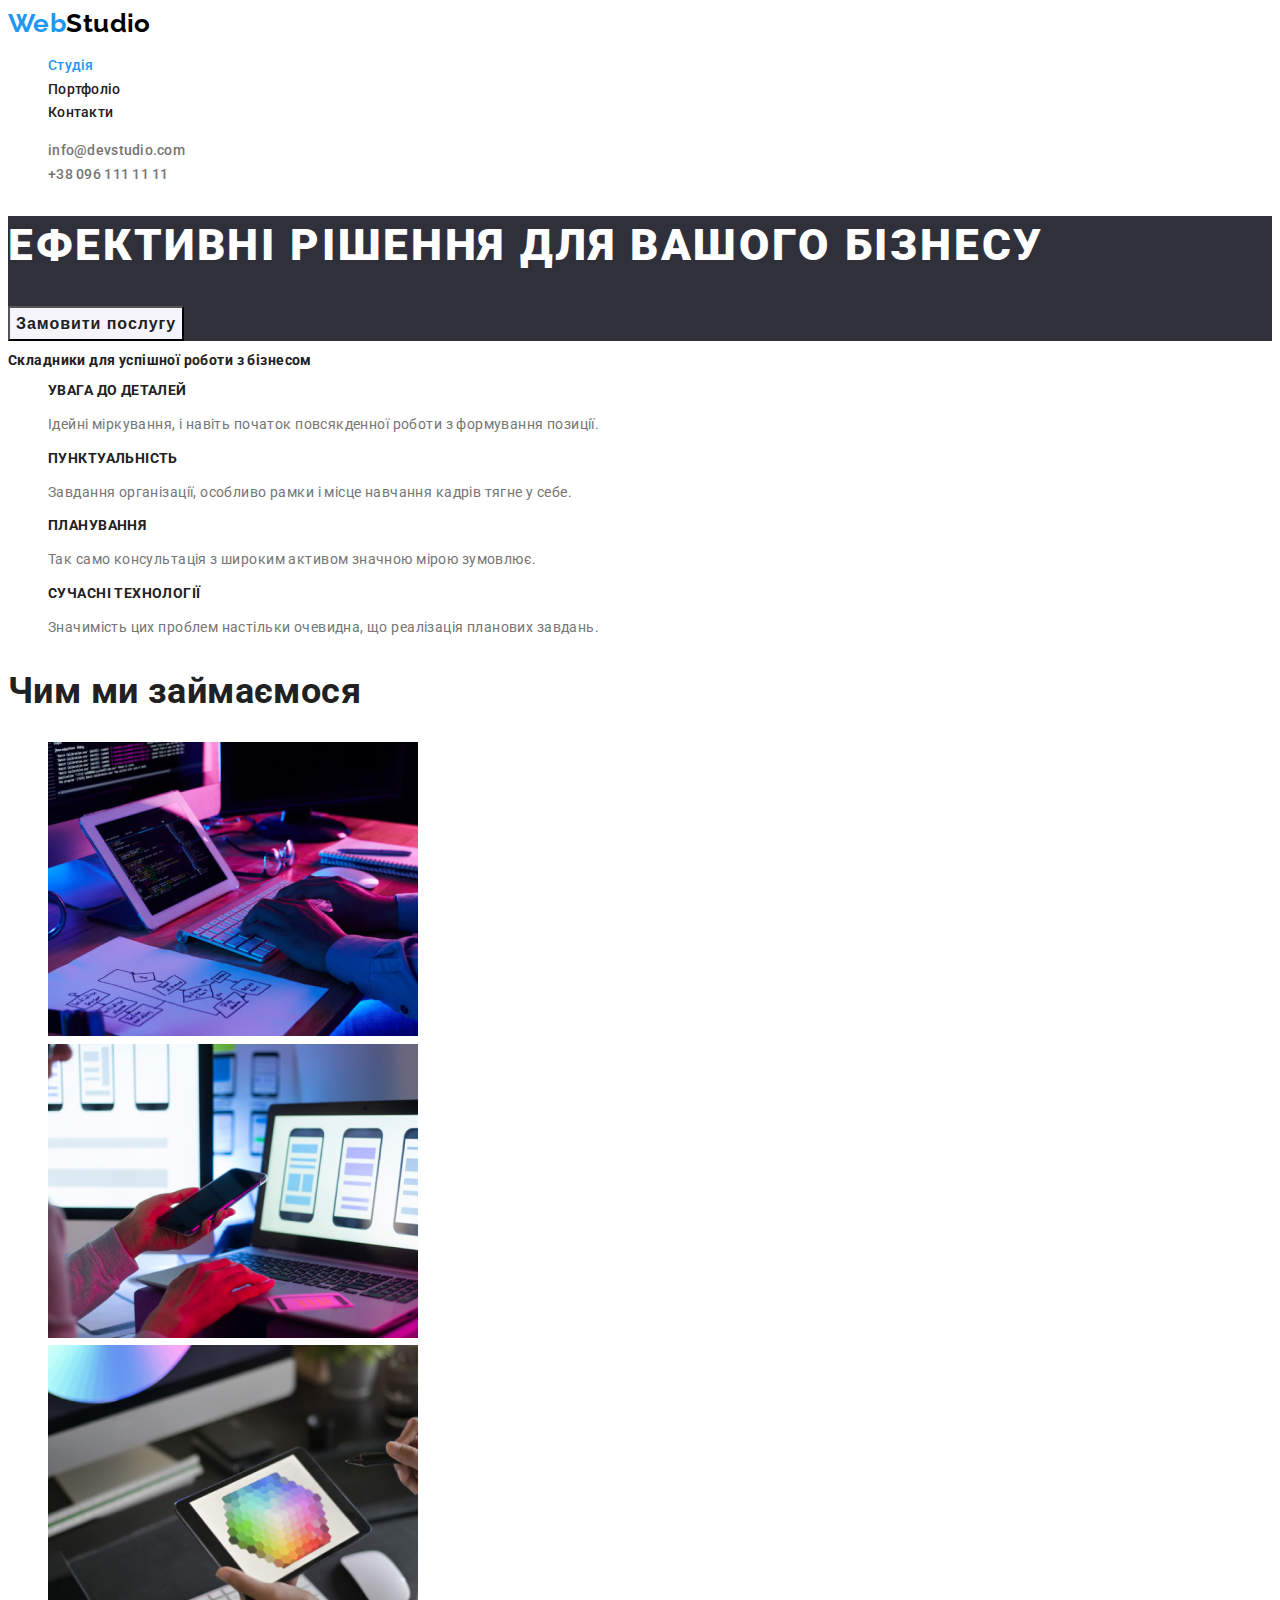
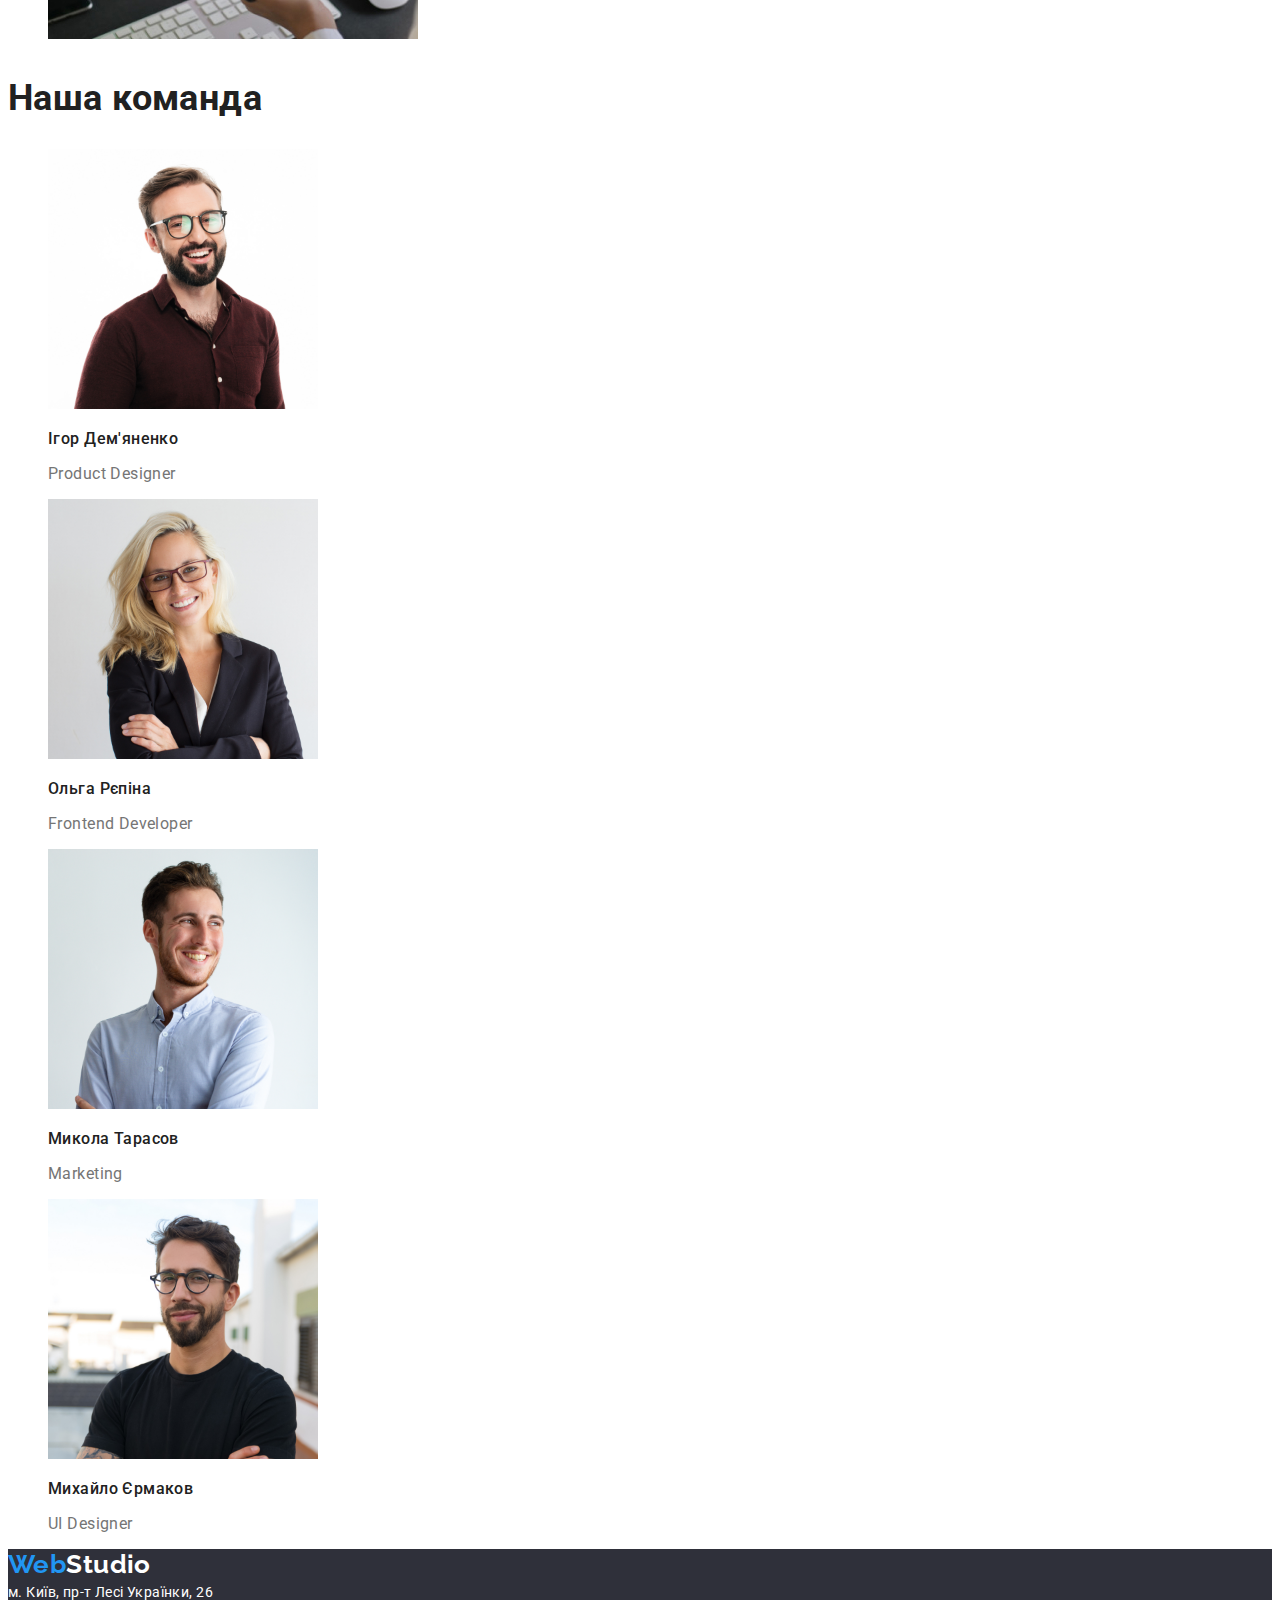
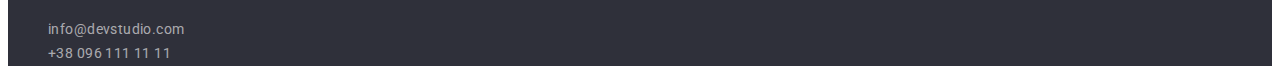
<file: index.html>
<!DOCTYPE html>
<html lang="en">

<head>
    <meta charset="UTF-8" />
    <meta name="viewport" content="width=device-width, initial-scale=1.0" />
    <title>Document</title>
    <link rel="stylesheet" href="./css/styles.css">
<link href="https://fonts.googleapis.com/css2?family=Raleway:wght@700&family=Roboto:wght@400;500;700;900&display=swap"
    rel="stylesheet">
</head>
<body>
    <!-- Шапка сайта -->
    <header class="page-header">
 <nav>
    <a href="./index.html" class="logo"><span class="colorlogo">Web</span>Studio</a>
       <ul class="site-nav list">
                <li><a href="./index.html" class="link current">Студія</a></li>
                <li><a href="./portfolio.html" class="link">Портфоліо</a></li>
                <li><a href="" class="link">Контакти</a></li>
            </ul>
</nav>
        <ul class="auth-nav">
            <li><a href="mailto:info@devstudio.com" class="mail">info@devstudio.com</a></li>
            <li><a href="tel:+380961111111" class="tel">+38 096 111 11 11</a></li>
        </ul>
        

    </header>
    <main>
        <!-- Герой -->
        <section class="hero">
            <h1 class="hero-title">ЕФЕКТИВНІ РІШЕННЯ ДЛЯ ВАШОГО БІЗНЕСУ</h1>
            <button type="button" class="button" >Замовити послугу</button>
        </section>

        <section class="section">
            <h2 class="section-title">Складники для успішної роботи з бізнесом</h2>
            <ul>
                <li>
                    <h3 class="title">УВАГА ДО ДЕТАЛЕЙ</h3>
                    <p>Ідейні міркування, і навіть початок повсякденної роботи з формування позиції.</p>
                </li>
                <li>
                    <h3 class="title">ПУНКТУАЛЬНІСТЬ</h3>
                    <p>Завдання організації, особливо рамки і місце навчання кадрів тягне у себе.</p>
                </li>
                <li>
                    <h3 class="title">ПЛАНУВАННЯ</h3>
                    <p>Так само консультація з широким активом значною мірою зумовлює.</p>
                </li>
                <li>
                    <h3 class="title">СУЧАСНІ ТЕХНОЛОГІЇ</h3>
                    <p>Значимість цих проблем настільки очевидна, що реалізація планових завдань.</p>
                </li>
            </ul>
        </section>

        <section class="feature">
            <h2 class="feature-title">Чим ми займаємося</h2>
            <ul>
                <li><img src="./images/img1.jpg" alt="друкує" width="370"></li>
                <li><img src="./images/img2.jpg" alt="розмовляє по телефону" width="370"></li>
                <li><img src="./images/img3.jpg" alt="обирає кольори" width="370"></li>
            </ul>
        </section>

        <section class="comands">
            <h2 class="comands-title">Наша команда</h2>
            <ul class="work-list">
                <li>
                    <img src="./images/img4.jpg" alt="Ігор Дем'яненко" width="270">
                    <h3 class="title">Ігор Дем'яненко</h3>
                    <p>Product Designer</p>
                </li>
                <li>
                    <img src="./images/img5.jpg" alt="Ольга Рєпіна" width="270">
                    <h3 class="title">Ольга Рєпіна</h3>
                    <p>Frontend Developer</p>
                </li>
                <li>
                    <img src="./images/img6.jpg" alt="Микола Тарасов" width="270">
                    <h3 class="title">Микола Тарасов</h3>
                    <p>Marketing</p>
                </li>
                <li>
                    <img src="./images/img7.jpg" alt="Ігор Дем'яненко" width="270">
                    <h3 class="title">Михайло Єрмаков</h3>
                    <p>UI Designer</p>
                </li>
            </ul>
        </section>
    </main>

    <footer class="page-footer">
        <a href="./index.html" class="logo"><span class="colorlogo">Web</span><span class="colorblack">Studio</span></a>

        <address class="end"><a href="https://goo.gl/maps/9vt92mWtgrGen9oJ9" target="_blank" rel="noopener noreferrer" class="end-title">м. Київ, пр-т
                Лесі Українки, 26</a>
            <ul>
                <li><a href="mailto:info@devstudio.com" class="mail">info@devstudio.com</a></li>
                <li><a href="tel:+380961111111" class="tel">+38 096 111 11 11</a></li>
            </ul>
        </address>
    </footer>
</body>

</html>
</file>
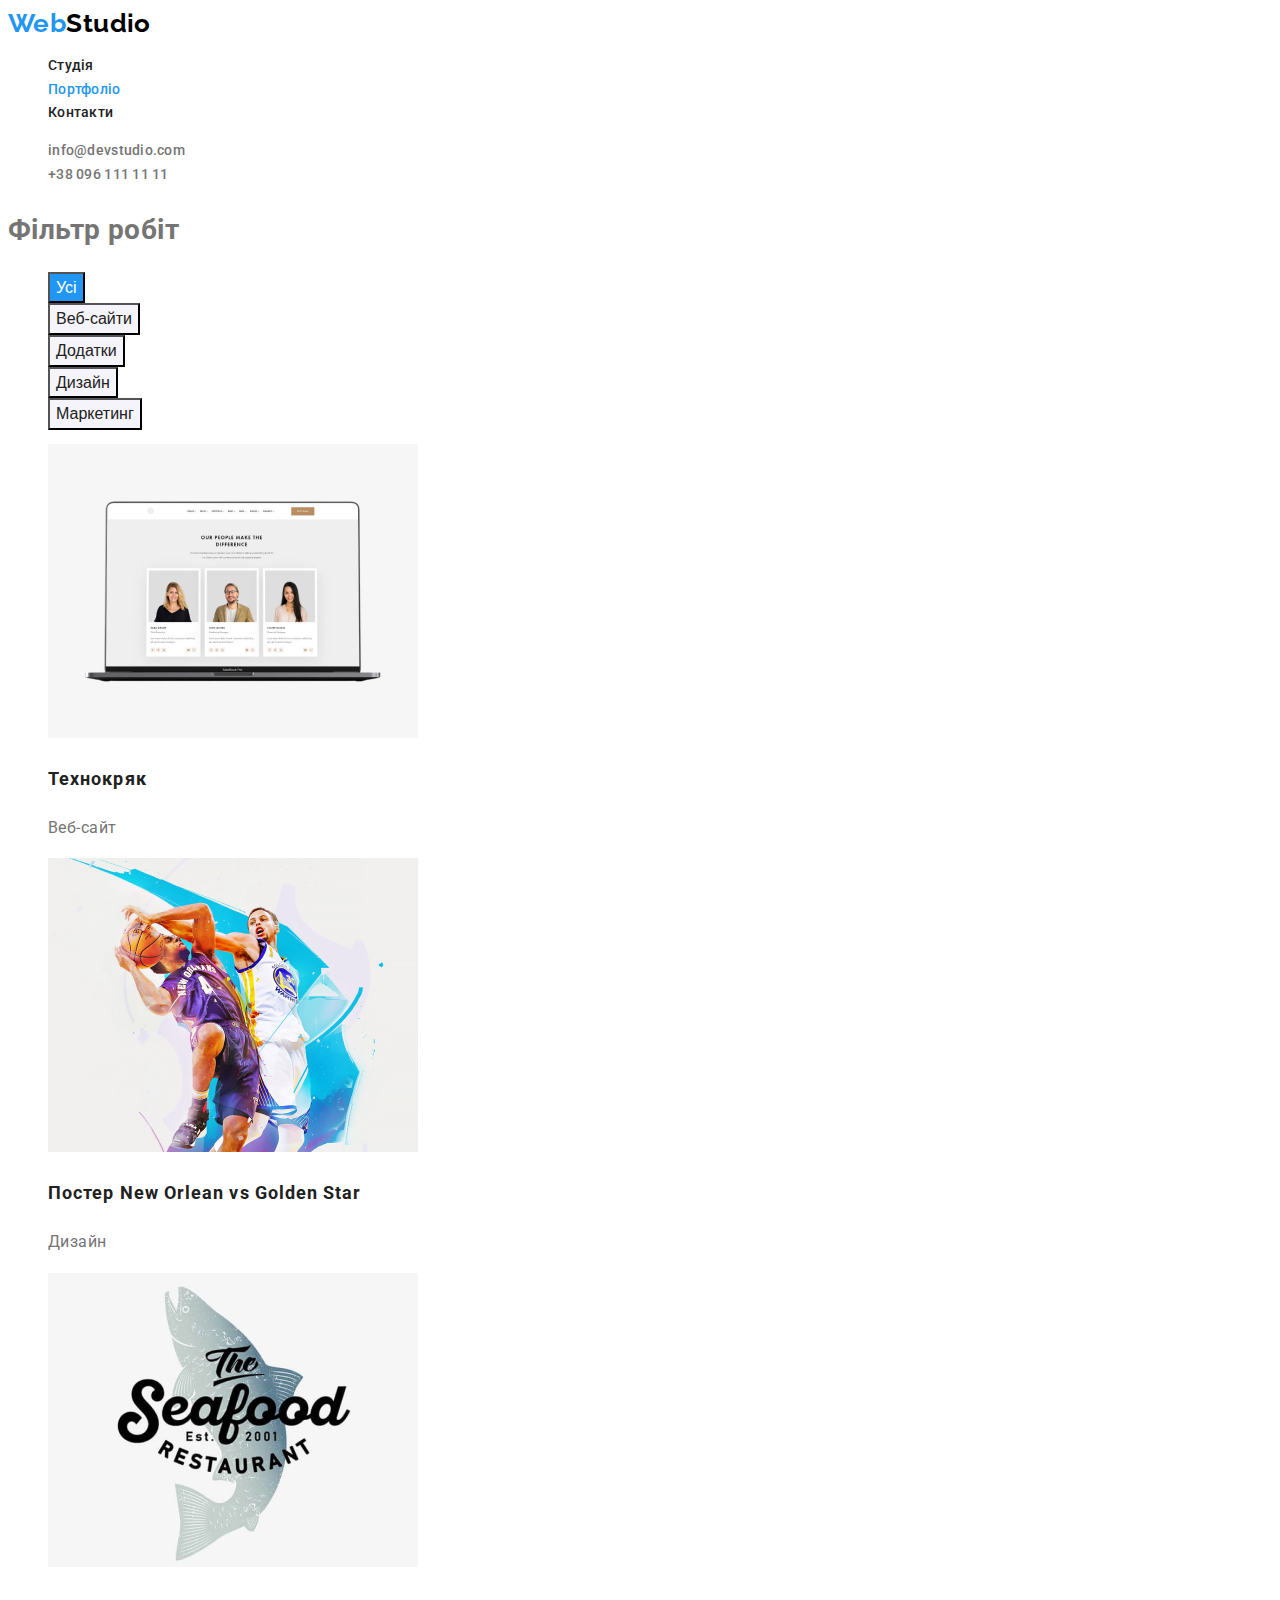
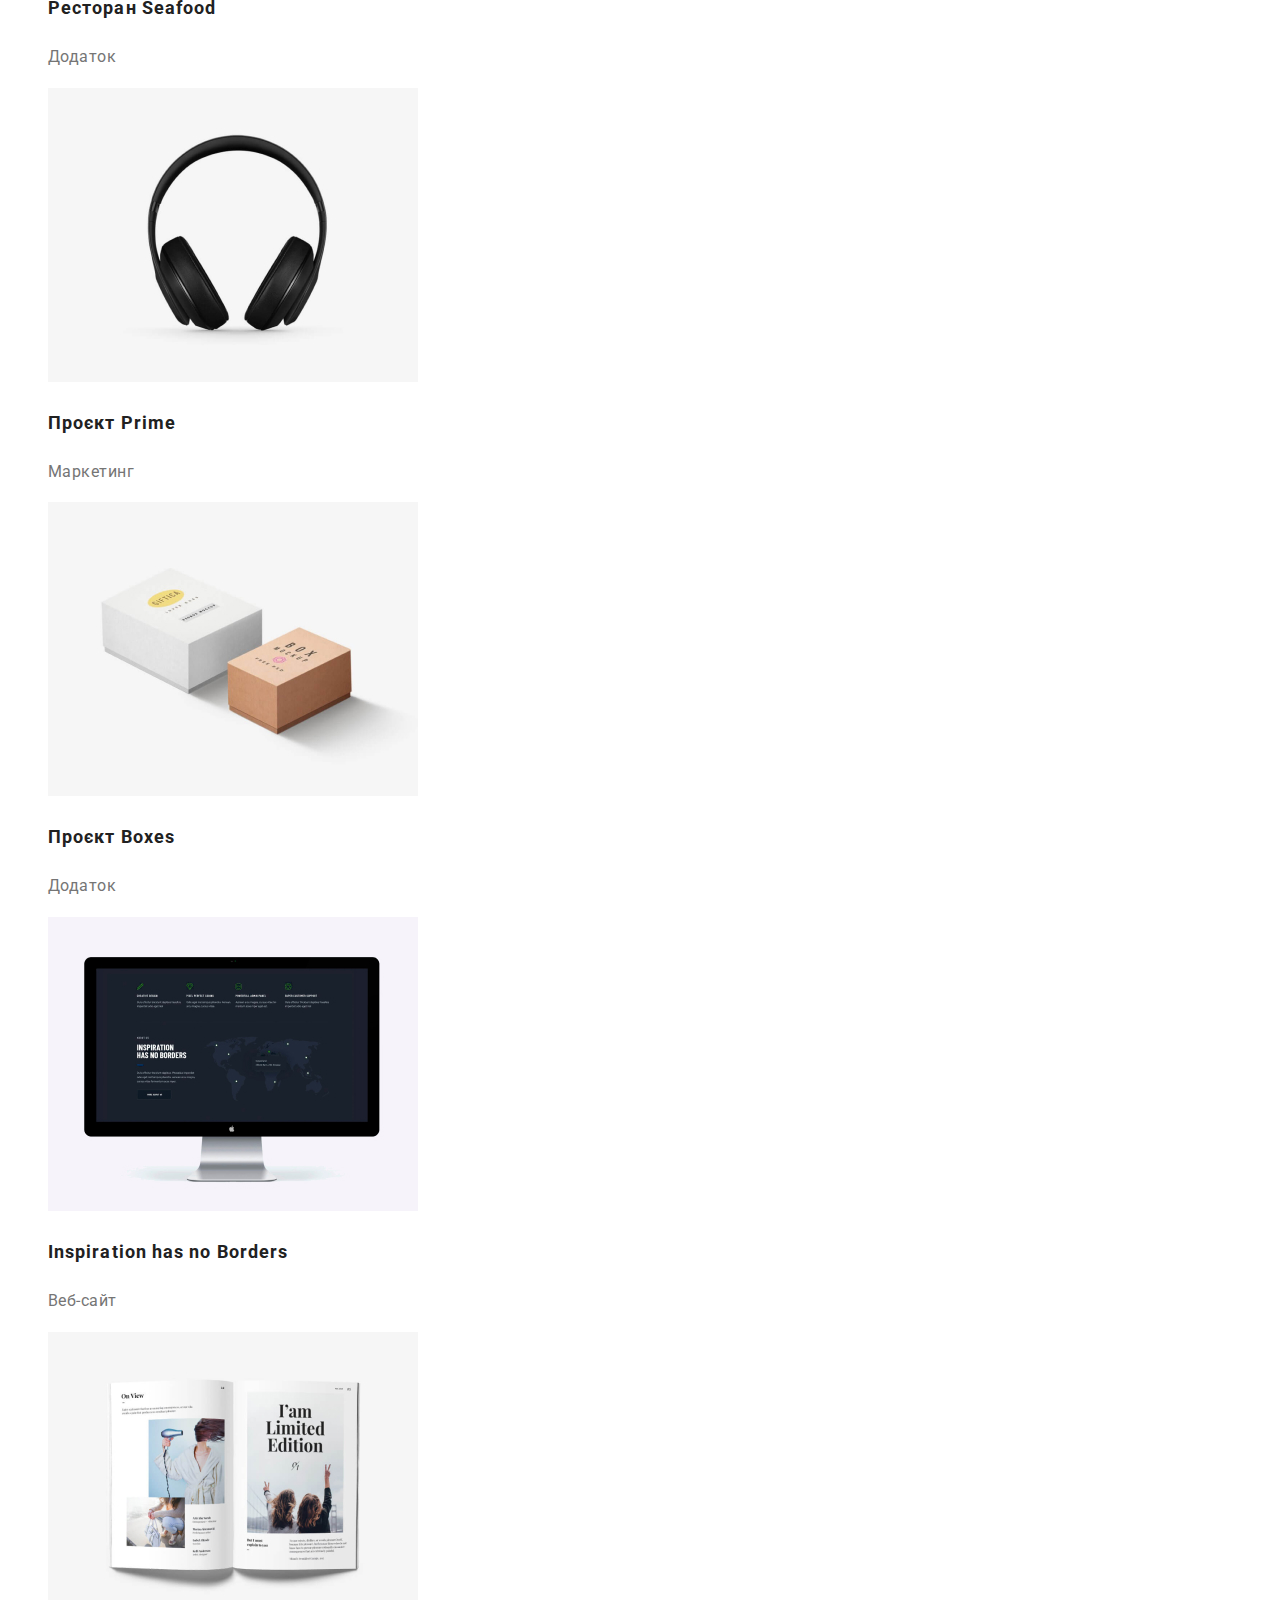
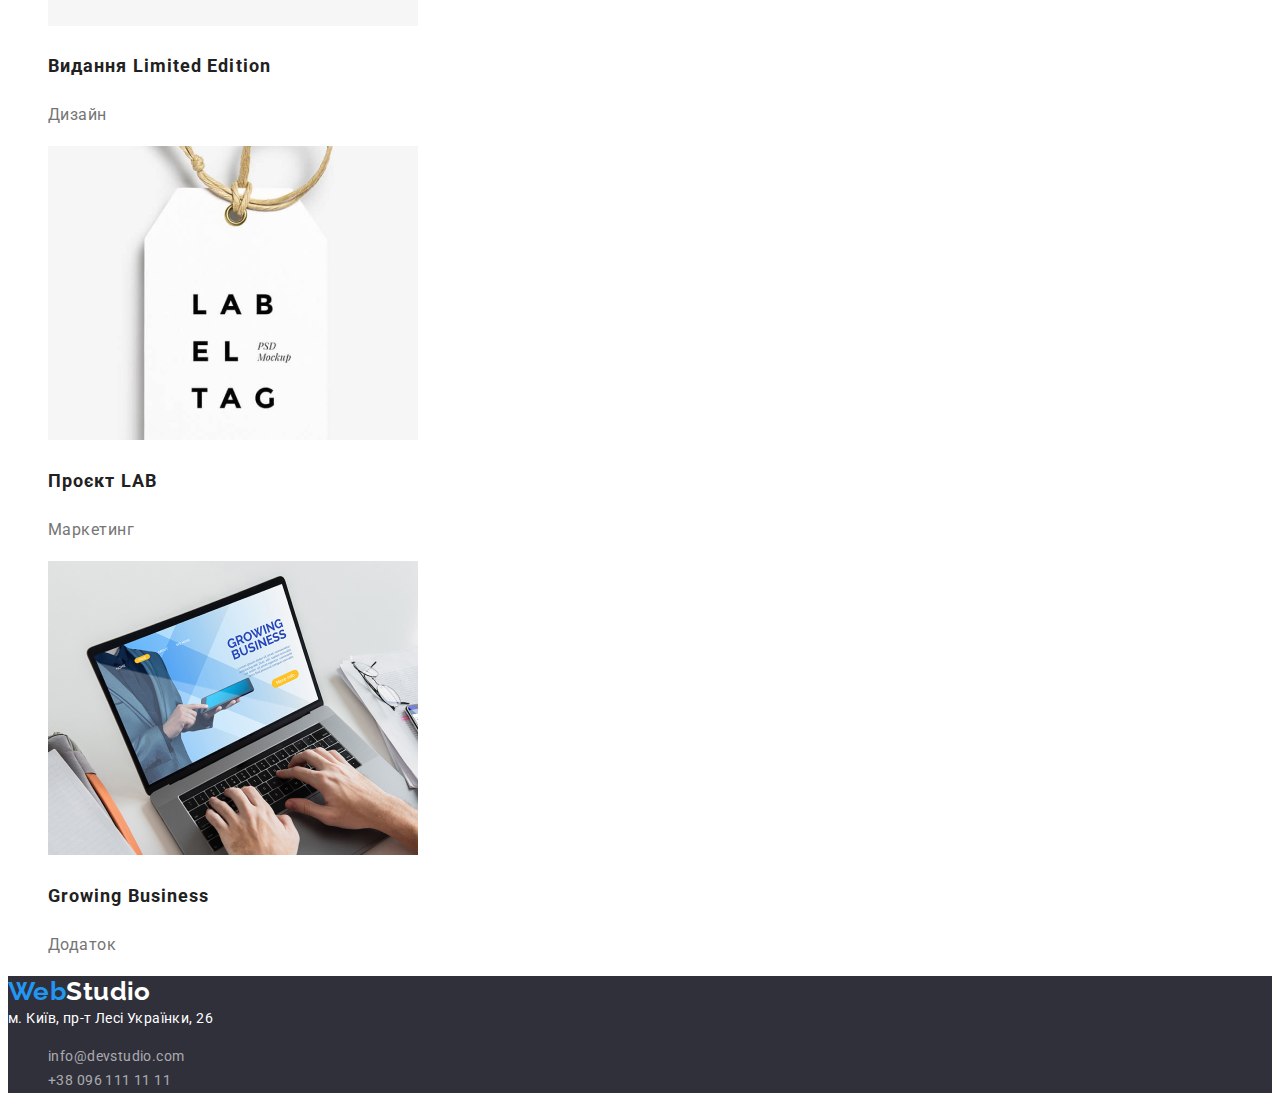
<file: portfolio.html>
<!DOCTYPE html>
<html lang="en">

<head>
    <meta charset="UTF-8" />
    <meta name="viewport" content="width=device-width, initial-scale=1.0" />
    <title>Document</title>
    <link rel="stylesheet" href="./css/styles.css">
<link href="https://fonts.googleapis.com/css2?family=Raleway:wght@700&family=Roboto:wght@400;500;700;900&display=swap" rel="stylesheet">

</head>

<body>
    <!-- Шапка сайта -->
    <header class="page-header">
     <nav>
            <a href="./index.html" class="logo"><span class="colorlogo">Web</span>Studio</a>
            <ul class="site-nav list">
                <li><a href="./index.html" class="link">Студія</a></li>
                <li><a href="./portfolio.html" class="link current">Портфоліо</a></li>
                <li><a href="" class="link">Контакти</a></li>
            </ul>
        </nav>

        <ul class="auth-nav">
            <li><a href="mailto:info@devstudio.com" class="mail">info@devstudio.com</a></li>
            <li><a href="tel:+380961111111" class="tel">+38 096 111 11 11</a></li>
        </ul>

    </header>
    <main>
        <section>
        <h1>Фільтр робіт</h1>
        <ul class="filter-title">
        <li><button type="button" class="filterbut">Усі</button></li>
        <li><button type="button" class="filter">Веб-сайти</button></li>
        <li><button type="button" class="filter">Додатки</button></li>
        <li><button type="button" class="filter">Дизайн</button></li>
        <li><button type="button" class="filter">Маркетинг</button></li>
        </ul>
        <ul class="examples-title">
            <li>
                <a href="#" class="portf">
                <img src="./images/imgtexno.jpg" alt="Технокряк" width="370">
                <h2 class="examples">Технокряк</h2>
                <p class="text">Веб-сайт</p>
                </a>
            </li>
                <li>
                    <a href="#" class="portf" >
                    <img src="./images/imgposter.jpg" alt="Постер New Orlean vs Golden Star" width="370">
                    <h2 class="examples">Постер New Orlean vs Golden Star</h2>
                    <p class="text">Дизайн</p>
                    </a>
                </li>
                <li>
                    <a href="#" class="portf">
                    <img src="./images/imgrestoran.jpg" alt="Ресторан Seafood" width="370">
                    <h2 class="examples">Ресторан Seafood</h2>
                    <p class="text">Додаток</p>
                    </a>
                </li>
                <li>
                    <a href="#" class="portf">
                    <img src="./images/imgproekt.jpg" alt="Проєкт Prime" width="370">
                    <h2 class="examples">Проєкт Prime</h2>
                    <p class="text">Маркетинг</p>
                    </a>
                </li>
                <li>
                    <a href="#" class="portf">
                    <img src="./images/imgbox.jpg" alt="Проєкт Boxes" width="370">
                    <h2 class="examples">Проєкт Boxes</h2>
                    <p class="text">Додаток</p>
                    </a>
                </li>
                <li>
                    <a href="#" class="portf">
                    <img src="./images/imginspiration.jpg" alt="Inspiration has no Borders" width="370">
                    <h2 class="examples">Inspiration has no Borders</h2>
                    <p class="text">Веб-сайт</p>
                    </a>
                </li>
                <li>
                    <a href="#" class="portf">
                    <img src="./images/imgvudannia.jpg" alt="Видання Limited Edition" width="370">
                    <h2 class="examples">Видання Limited Edition</h2>
                    <p class="text">Дизайн</p>
                    </a>
                </li>
                <li>
                    <a href="#" class="portf">
                    <img src="./images/imglab.jpg" alt="Проєкт LAB" width="370">
                    <h2 class="examples">Проєкт LAB</h2>
                    <p class="text">Маркетинг</p>
                    </a>
                </li>
                <li>
                    <a href="#" class="portf">
                    <img src="./images/imggrowing.jpg" alt="Growing Business" width="370">
                    <h2 class="examples">Growing Business</h2>
                    <p class="text">Додаток</p>
                    </a>
                </li>
    
        </ul>
        </section>
    </main>


    <footer class="page-footer">
        <a href="./index.html" class="logo"><span class="colorlogo">Web</span><span class="colorblack">Studio</span></a>

    
        <address class="end"><a href="https://goo.gl/maps/9vt92mWtgrGen9oJ9" target="_blank" rel="noopener noreferrer"
                class="end-title">м. Київ, пр-т
                Лесі Українки, 26</a>
            <ul>
                <li><a href="mailto:info@devstudio.com" class="mail">info@devstudio.com</a></li>
                <li><a href="tel:+380961111111" class="tel">+38 096 111 11 11</a></li>
            </ul>
        </address>
    </footer>
    </body>
    
    </html>
</file>
<file: css/styles.css>
:root{
    --primary-text-color: #757575;
    --title-text-color: #212121;
    --accent-color: #2196F3;
    --primary-white-color: #FFFFFF;
}

body{
    background-color: var(--primary-white-color);
    color: var(--primary-text-color);
    font-family: Roboto, sans-serif;
    letter-spacing: .03em;
    font-size: 14px;
    line-height: 1.7;
    
}

.logo{
    color: #000000;
    font-family: Raleway, sans-serif;
    font-weight: 700;
    font-size: 26px;
    line-height: 1.2;
    text-decoration: none;
}

.colorlogo{
    color:#2196F3;
}

.colorblack{
    color: var(--primary-white-color);
}
/* Site nav */
li {
    list-style-type: none;
    /* забираєм маркери */
}
.site-nav .link{
    color: var(--title-text-color);
    font-weight: 500; 
    font-size: 14px;
    line-height: 1.14;
    letter-spacing: .02em;
    text-decoration: none;
}

.site-nav .link:hover,
.site-nav .link:focus{
    color: var(--accent-color);
}

.site-nav .link.current{
    color: var(--accent-color);
}

.auth-nav .tel{
    color: var(--primary-text-color);
    font-weight: 500;
    letter-spacing: .02em;
    font-size: 14px;
     line-height: 1.14; 
     text-decoration: none; 
}
.auth-nav .mail{
    color: var(--primary-text-color);
    font-weight: 500;
    letter-spacing: .02em;
    font-size: 14px;
    line-height: 1.14;
    text-decoration: none;
    
}
.auth-nav .tel:hover,
.auth-nav .tel:focus{
    color: var(--accent-color);
}

.auth-nav .mail:hover,
.auth-nav .mail:focus {
    color: var(--accent-color);
}
/* Hero */
.hero{
    background-color: #2F303A;
}

.hero-title{
    color: var(--primary-white-color);
    font-weight: 900;
    letter-spacing: .06em;
    font-size: 44px;
    line-height: 1.36; 
    align: center;  
}
.button{
    color: var(--title-text-color);
    background-color:#F5F4FA;
    cursor: pointer;
    font-weight: 700;
    font-size: 16px;
    line-height: 1.86; 
    align: center; 
    vertical-align: center;
    letter-spacing: .06em;;
}

.button:hover,
.button:focus{
    color: var(--primary-white-color);
    background-color: var(--accent-color);
    cursor: pointer;
}
/* Portfolio */

 .filter {
    color: var(--title-text-color);
    background-color: #F5F4FA;
    cursor: pointer;
    font-weight: 500;
    font-size: 16px;
    line-height: 1.6;
}

.filter:hover,
.filter:focus{
    color: var(--primary-white-color);
    background-color: var(--accent-color);
        cursor: pointer;
}

 .filterbut{
    color: var(--primary-white-color);
    background-color: var(--accent-color);
    cursor: pointer;
    font-weight: 500;
    font-size: 16px;
     line-height: 1.6;
}


.examples-title .examples{
    color: var(--title-text-color);
    font-weight: 700;
    font-size: 18px;
    line-height: 2;
    letter-spacing: .06em;
}
.examples-title .text{
    color: var(--primary-text-color);
    font-size: 16px;
    line-height: 1.87;
    letter-spacing: .03em;
}
.examples-title .text:hover,
.examples-title .text:focus {
    color: var(--accent-color);
}
.examples-title .portf{
    text-decoration: none;
}
 
/* Section */

.section-title{
    color: var(--title-text-color);
    font-weight: 700;
    font-size: 14px; 
    line-height: 1.14;
}

.section .title{
    color: var(--title-text-color);
    font-weight: 700;
    font-size: 14px;
    line-height: 1.14;
}
/* Feature */

.feature .feature-title{
    color: var(--title-text-color);
    font-weight: 700;
    font-size: 36px;
    line-height: 1.17;
}
/* Comands */

.comands {
    color: var(--primary-text-color);
    font-size: 16px;
    line-height: 1.187;
}

.comands .comands-title{
    color: var(--title-text-color);
    font-weight: 700;
    font-size: 36px;
    line-height: 1.17;
}

.comands .title{
    color: var(--title-text-color);
    font-weight: 500;
    font-size: 16px;
  line-height: 1.187;
}
/* Footer */

.page-footer{
    background-color: #2F303A;
}
.page-footer .mail,
.page-footer .tel{
    color: rgba(255, 255, 255, 0.6);
    font-size: 14px;
    line-height: 1.7;
    font-style: normal;
    text-decoration: none;

}
.page-footer .mail:hover,
.page-footer .mail:focus,
.page-footer .tel:hover,
.page-footer .tel:focus{
    color: var(--accent-color);
}

.page-footer .end-title{
    color: var(--primary-white-color);
    font-style: normal;
    text-decoration: none;
}

.page-footer .end-title:hover,
 .page-footer .end-title:focus{
    color: var(--accent-color);
}
</file>
